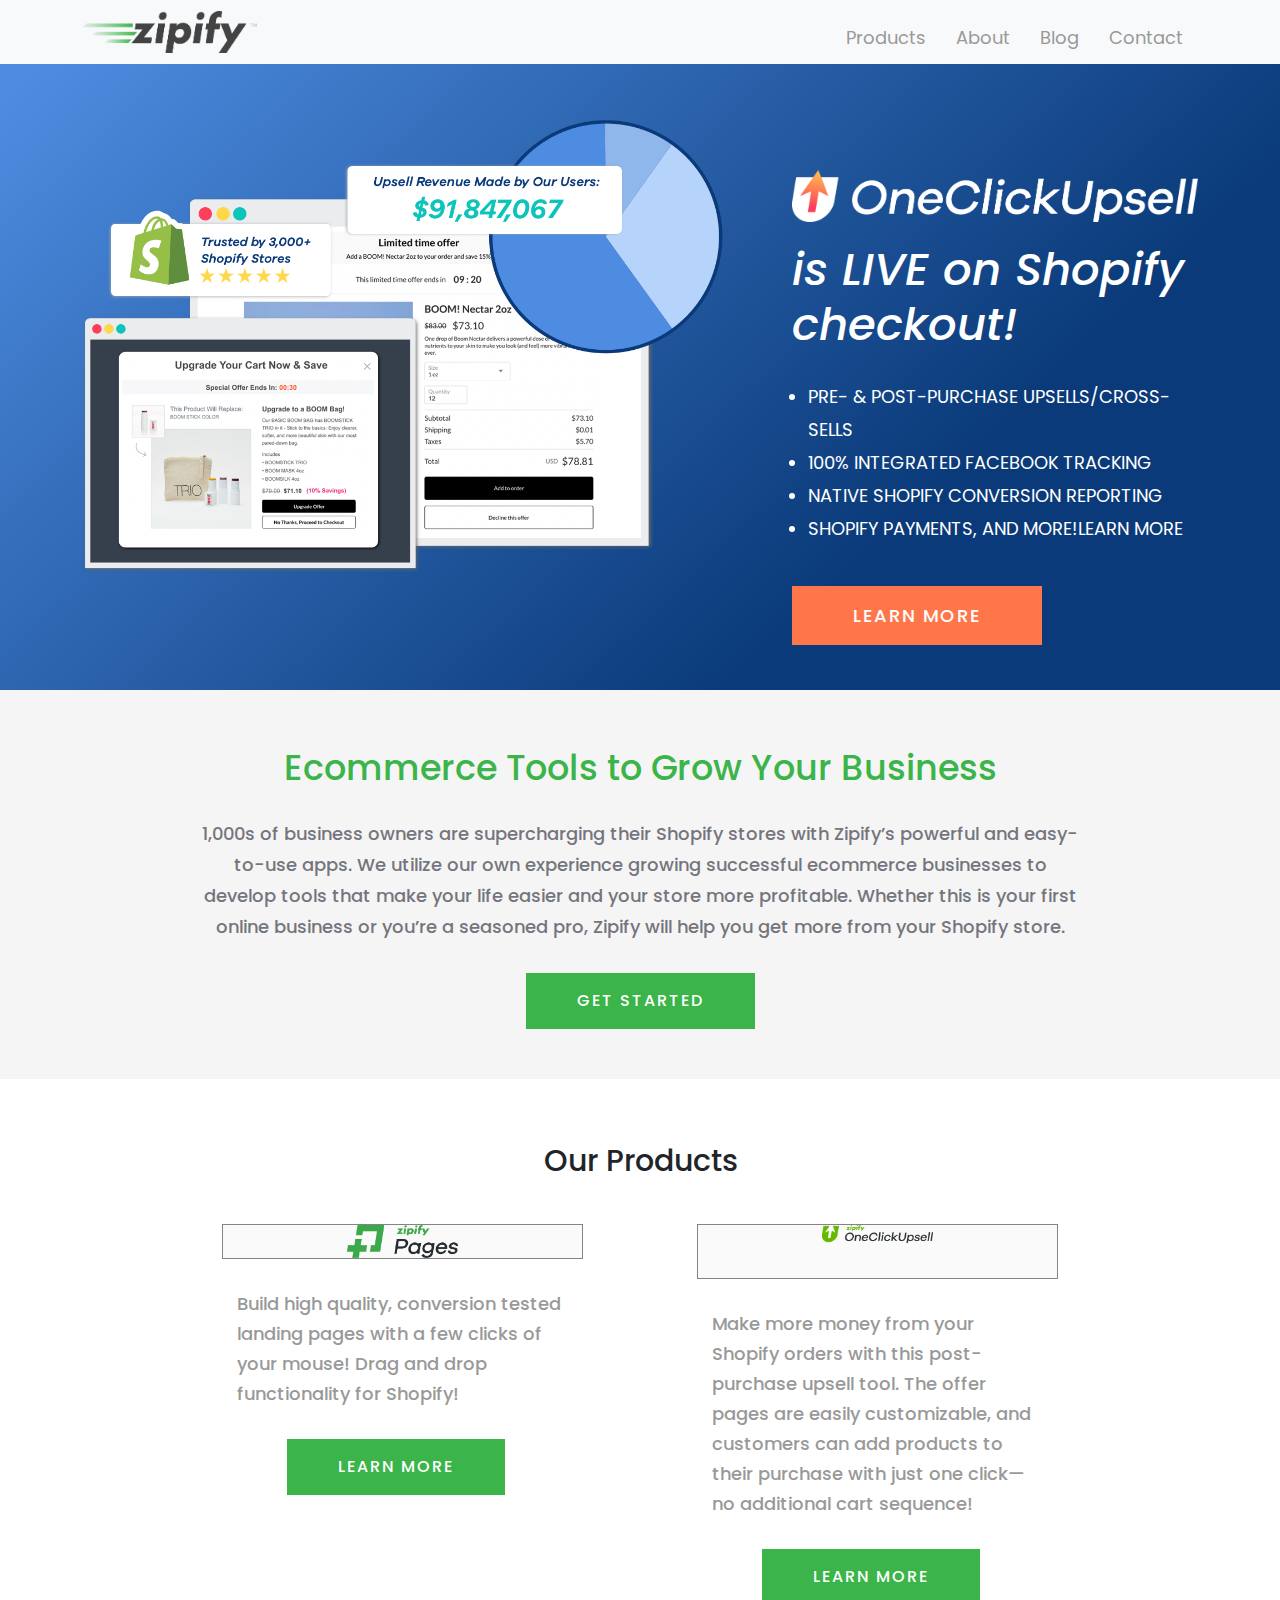
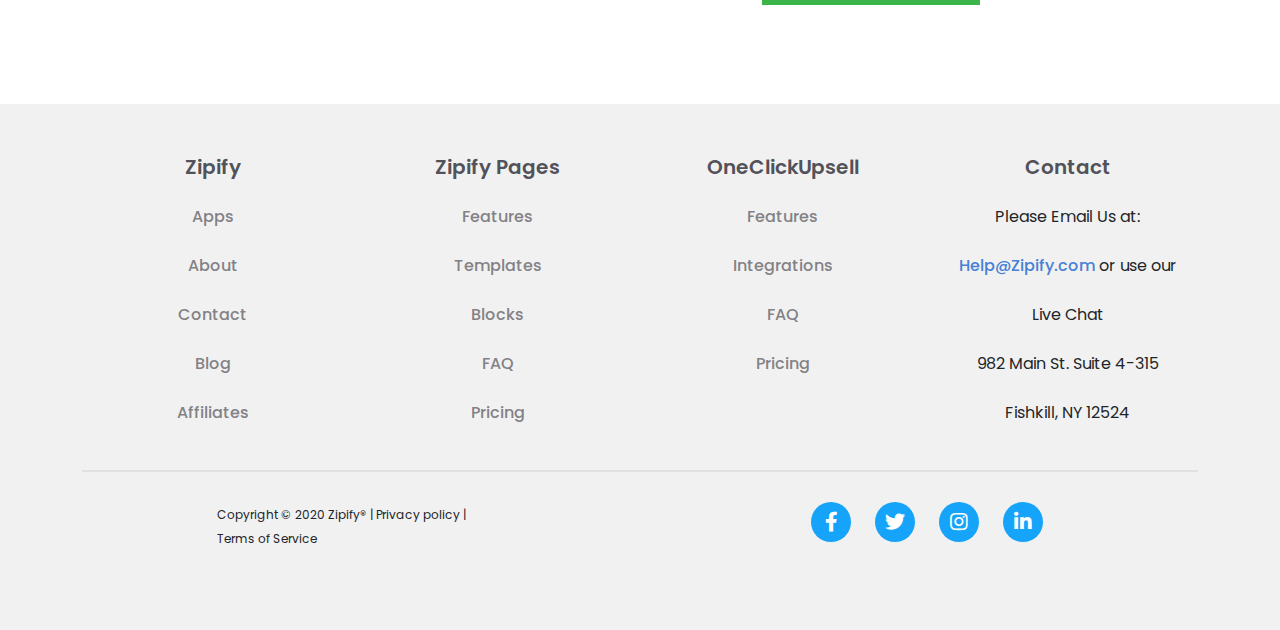
<file: index.html>
<!DOCTYPE html>
<html lang="en">
  <head>
    <!-- Required meta tags -->
    <meta charset="utf-8">
    <meta name="viewport" content="width=device-width, initial-scale=1">
    <link rel="icon" href="images/fav.png">
    <!-- Bootstrap CSS -->
    <link rel="stylesheet" href="css/all.min.css">
    <link rel="stylesheet" href="css/bootstrap.css">
    <link rel="stylesheet" href="css/style.css">
    <link rel="stylesheet" href="css/responsive.css">

    <title>ZIPIFY</title>
  </head>
  <body>
    <!-- navbar -->
     <nav class="navbar navbar-expand-lg navbar-light bg-light fixed-top">
           <div class="container">
              <a class="navbar-brand" href="index.html">
                <img src="images/Zipify.png" alt="alternative" class="img-fluid">
              </a>
                <button class="navbar-toggler" type="button" data-toggle="collapse" data-target="#menu" aria-controls="menu" aria-expanded="false" aria-label="Toggle navigation">
                  <div id="menu_button">
                  <input type="checkbox" id="menu_checkbox">
                  <label for="menu_checkbox" id="menu_label">
                    <div id="menu_text_bar"></div>
                  </label>
                </div>
                </button>
                <div class="collapse navbar-collapse" id="menu">
                 <ul class="navbar-nav ml-auto mb-2 mb-lg-0">
                    <li class="nav-item dropdown">
                      <a class="nav-link " href="product.html" id="navbarDropdown" role="button" data-toggle="dropdown" aria-expanded="false">
                       Products
                      </a>
                      <ul class="dropdown-menu" aria-labelledby="navbarDropdown">
                        <li><a class="dropdown-item" href="product.html"><span><img src="images/2.png" alt="jj" class="img-fluid"></span>Pages</a></li>
                        <li><a class="dropdown-item" href="product.html"><span><img src="images/1.png" alt="jj" class="img-fluid"></span>OneClickUpsell</a></li>
                      </ul>
                    </li>
                  <li class="nav-item">
                    <a class="nav-link" href="about.html">About</a>
                  </li>
                  <li class="nav-item">
                    <a class="nav-link" href="blog.html">Blog</a>
                  </li>
                  <li class="nav-item">
                    <a class="nav-link" href="contact.html">Contact</a>
                  </li>
                </ul>
              </div>
          </div>
      </nav>
      <!-- navbar -->
      <!-- header -->
      <header>
        <div class="container">
          <div class="row">
            <div class="col-xl-7 col-lg-7">
              <img src="images/banner.png" alt="banner" class="img-fluid">
            </div>
            <div class="col-xl-5 col-lg-5">
              <div class="header-title">
                <img src="images/ocu-header-logo.png" alt="ocu" class="img-fluid">
                <em><h1>is <span>LIVE</span> on <span>Shopify</span> checkout!</h1></em>
                <ul>
                  <li>PRE- & POST-PURCHASE UPSELLS/CROSS-SELLS</li>
                  <li>100% INTEGRATED FACEBOOK TRACKING</li>
                  <li>NATIVE SHOPIFY CONVERSION REPORTING</li>
                  <li>SHOPIFY PAYMENTS, AND MORE!LEARN MORE</li>
                </ul>
                <a href="#" class="btn btn-info btn-lg">LEARN MORE</a>
              </div>
            </div>
          </div>
        </div>
      </header>
      <!-- header -->
      <!-- feature -->
      <section class="feature-section text-center">
         <div class="container">
           <div class="row">
             <div class="col-xl-12 col-sm-12">
               <div class="inner-feature">
                <h1>Ecommerce Tools to Grow Your Business</h1>
                <p>1,000s of business owners are supercharging their Shopify stores with Zipify’s powerful and easy-to-use apps. We utilize our own experience growing successful ecommerce businesses to develop tools that make your life easier and your store more profitable. Whether this is your first online business or you’re a seasoned pro, Zipify will help you get more from your Shopify store.</p>
                <a href="#" class="btn btn-info" data-toggle="modal" data-target="#exampleModal">Get Started</a>
               </div>
             </div>
           </div>
         </div>
       </section>
      <!-- feature -->
      <!-- modal and login box -->
      <div class="modal fade" id="exampleModal" tabindex="-1" aria-labelledby="exampleModalLabel" aria-hidden="true">
        <div class="modal-dialog  modal-dialog-centered">
          <div class="container ">
            <div class="row ">
              <div class="col mx-auto p-0">
                  <div class="card modal-content">
                    <button type="button" class="btn-close" data-dismiss="modal" aria-label="Close"></button>
                      <div class="login-box">
                          <div class="login-snip"> <input id="tab-1" type="radio" name="tab" class="sign-in" checked><label for="tab-1" class="taba">Login</label> <input id="tab-2" type="radio" name="tab" class="sign-up"><label for="tab-2" class="taba">Sign Up</label>
                         
                              <div class="login-space">
                                  <div class="login">
                                      <div class="group"> <label for="user" class="label">Username</label> <input id="user" type="text" class="input" placeholder="Enter your username"> </div>
                                      <div class="group"> <label for="pass" class="label">Password</label> <input id="pass" type="password" class="input" data-type="password" placeholder="Enter your password"> </div>
                                      <div class="group"> <input id="check" type="checkbox" class="check" checked> <label for="check"><span class="icon"></span> Keep me Signed in</label> </div>
                                      <div class="group"> <input type="submit" class="button" value="Sign In"> </div>
                                      <div class="hr"></div>
                                      <div class="foot"> <a href="#">Forgot Password?</a> </div>
                                  </div>
                                  <div class="sign-up-form">
                                      <div class="group"> <label for="user" class="label">Username</label> <input id="user" type="text" class="input" placeholder="Create your Username"> </div>
                                      <div class="group"> <label for="pass" class="label">Password</label> <input id="pass" type="password" class="input" data-type="password" placeholder="Create your password"> </div>
                                      <div class="group"> <label for="pass" class="label">Repeat Password</label> <input id="pass" type="password" class="input" data-type="password" placeholder="Repeat your password"> </div>
                                      <div class="group"> <label for="pass" class="label">Email Address</label> <input id="pass" type="text" class="input" placeholder="Enter your email address"> </div>
                                      <div class="group"> <input type="submit" class="button" value="Sign Up"> </div>
                                      <div class="hr"></div>
                                      <div class="foot"> <label for="tab-1">Already Member?</label> </div>
                                  </div>
                              </div>
                          </div>
                      </div>
                  </div>
              </div>
          </div>
          </div>
        </div>
      </div>
 <!-- modal and login box -->
    
      <!-- product -->
      <section class="product-section">
        <h2 class="text-center">Our Products</h2>
        <div class="container">
          <div class="row justify-content-center gy-5">
            <div class=" col-xl-5">
              <div class="box">
                <div class="head">
                  <a href="#"> <img src="images/zipify_pages_logo_sm@3x.png" alt="" class="img-fluid"></a>
                </div>
                <div class="title">
                  <p>Build high quality, conversion tested landing pages with a few clicks of your mouse! Drag and drop functionality for Shopify!</p>
                  <a href="#" class="btn btn-info btn-lg">LEARN MORE</a>
                </div>
              </div>
              </div>
            
            <div class="col-xl-5">
              <div class="box">
                <div class="head">
                  <a href="#" class="marr"><img src="images/zipify_ocu_logo_sm@3x.png" alt="" class="img-fluid"></a>
                </div>
                <div class="title">
                  <p>Make more money from your Shopify orders with this post-purchase upsell tool. The offer pages are easily customizable, and customers can add products to their purchase with just one click—no additional cart sequence!</p>
                  <a href="#" class="btn btn-info btn-lg">LEARN MORE</a>
                </div>
              </div>
            </div>
            </div>
          </div>
        </div>
      </section>
      <!-- product -->

       <!-- footer -->

       <footer >
         <div class="container">
           <div class="row text-center">
             <div class="col-xl-3 col-sm-3">  
                <h3>Zipify</h3>
               <ul>
                 <li><a href="#">Apps</a></li>
                 <li><a href="#">About</a></li>
                 <li><a href="#">Contact</a></li>
                 <li><a href="#">Blog</a></li>
                <li><a href="#">Affiliates</a></li>
               </ul>

             </div>
             <div class="col-xl-3 col-sm-3">
               <h3>Zipify Pages</h3>
               <ul>
                 <li><a href="#">Features</a></li>
                 <li><a href="#">Templates</a></li>
                 <li><a href="#">Blocks</a></li>
                 <li><a href="#">FAQ</a></li>
                <li><a href="#">Pricing</a></li>
               </ul>
             </div>
             <div class="col-xl-3 col-sm-3">
               <h3>OneClickUpsell</h3>
               <ul>
                 <li><a href="#">Features</a></li>
                 <li><a href="#">Integrations</a></li>
                 <li><a href="#">FAQ</a></li>
                <li><a href="#">Pricing</a></li>
               </ul>
             </div>
             <div class="col-xl-3 col-sm-3">
               <h3>Contact</h3>
               <ul>
                 <li>Please Email Us at:</li>
                 <li><a href="#"><span>Help@Zipify.com</span></a> or use our</li>
                 <li>Live Chat</li>
                 <li>982 Main St. Suite 4-315</li>
                <li>Fishkill, NY 12524</li>
               </ul>
             </div>
           </div>
           <div class="row justify-content-center">
             <div class="col-md-12">
               <div class="divi"></div>
             </div>
           </div>
           <div class="row">
          
             <div class="col-md-6 col-sm-12">
             <div class="inner-footer">
               <span>Copyright © 2020 Zipify® | Privacy policy | Terms of Service</span>
             </div>
           </div>
           <div class="col-md-6 col-sm-12">
             <div class="inner-footer">
               <ul class="social-icon">
                 <li class="scl"><a href="#"><i class="fab fa-facebook-f"></i></a></li>
                 <li class="scl"><a href="#"><i class="fab fa-twitter"></i></a></li>
                 <li class="scl"><a href="#"><i class="fab fa-instagram"></i></a></li>
                 <li class="scl"><a href="#"><i class="fab fa-linkedin-in"></i></a></li>
               </ul>
             </div>
           </div>
      
         </div>
         </div>
       </footer>
    
       <!-- footer -->

    <!-- Option 1: Bootstrap Bundle with Popper.js -->
    <script src="https://code.jquery.com/jquery-3.5.1.js"></script>
      <script src="js/bootstrap.min.js"></script> 
     <!-- <script src="https://cdn.jsdelivr.net/npm/bootstrap@5.0.0-alpha3/dist/js/bootstrap.bundle.min.js" integrity="sha384-popRpmFF9JQgExhfw5tZT4I9/CI5e2QcuUZPOVXb1m7qUmeR2b50u+YFEYe1wgzy" crossorigin="anonymous"></script> -->

    <script>
      $(document).ready(function() {
          $('#navbarDropdown').mouseenter(function() {
            $('.dropdown-menu').slideToggle(200, "linear");
          });
          
          $('.dropdown-menu').mouseleave(function() {
            $(this).slideToggle(200, "linear");
          });
        });
    </script>
  </body>
</html>
</file>
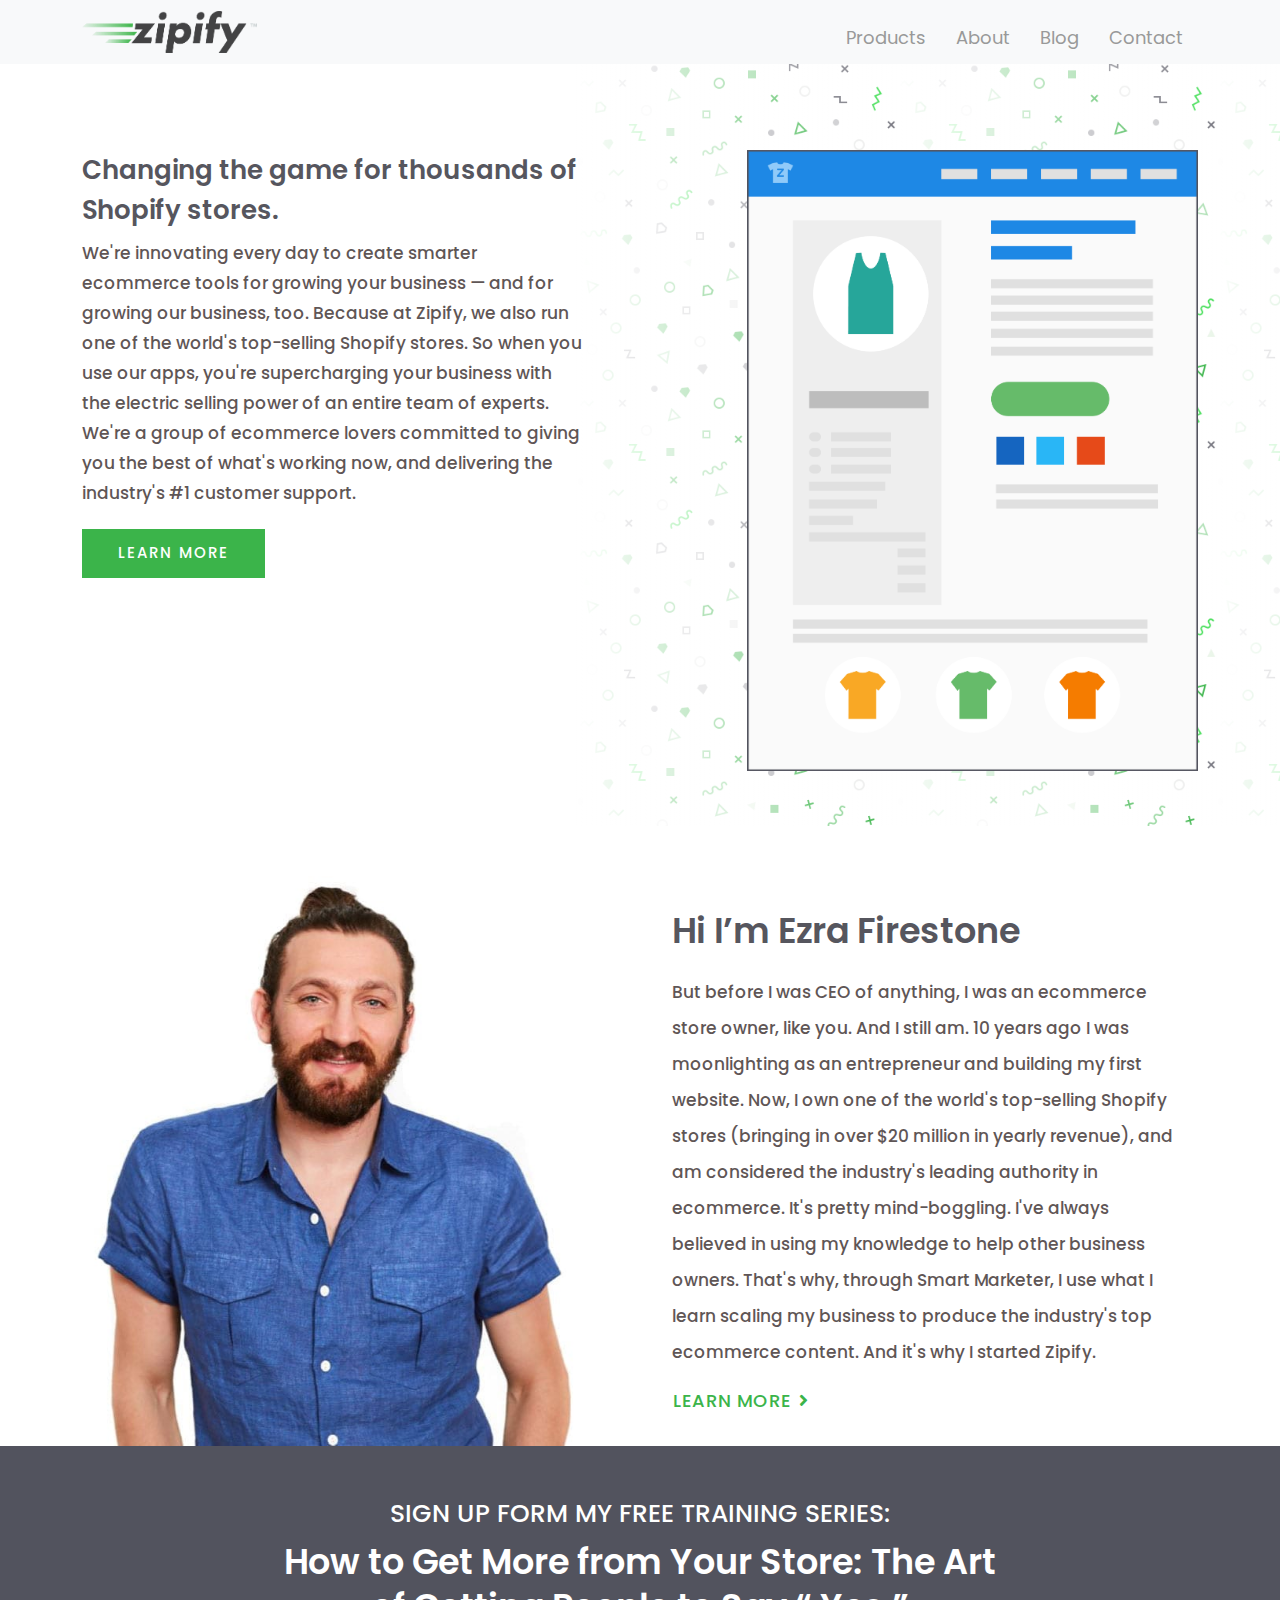
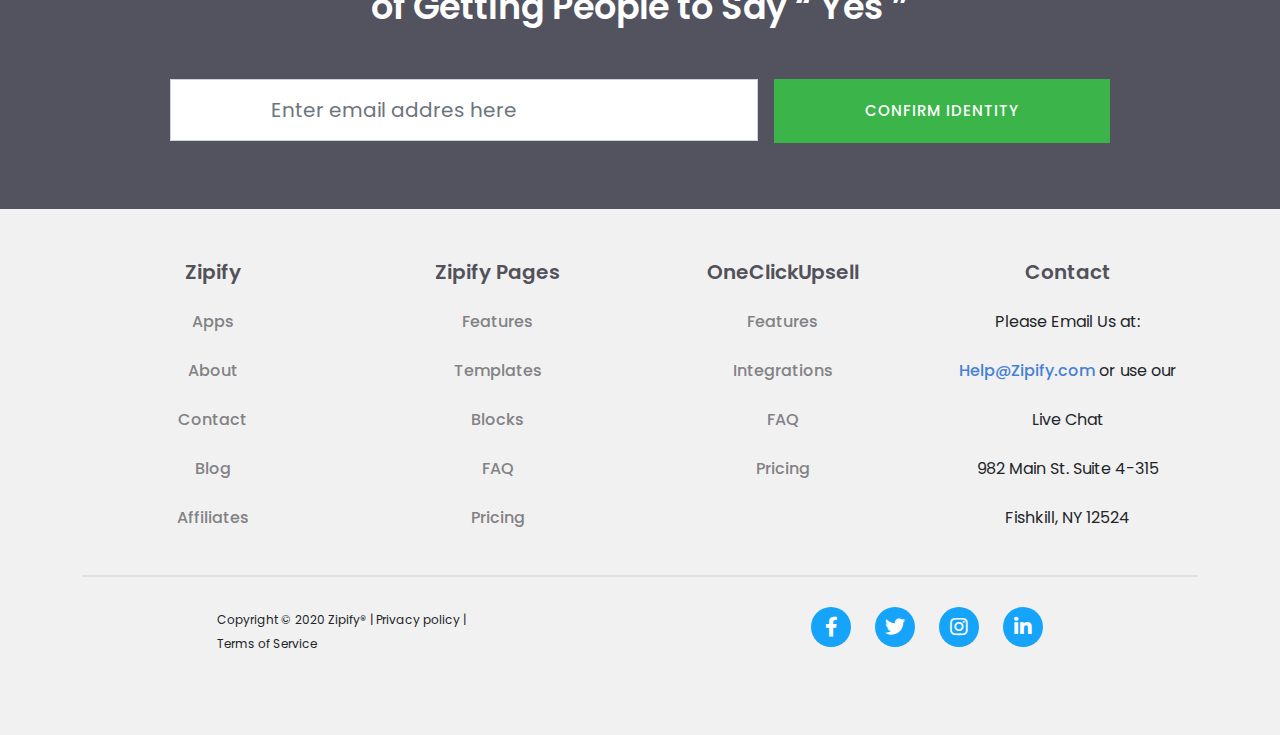
<file: about.html>
<!DOCTYPE html>
<html lang="en">
  <head>
    <!-- Required meta tags -->
    <meta charset="utf-8">
    <meta name="viewport" content="width=device-width, initial-scale=1">
     <link rel="icon" href="images/fav.png">
    <!-- Bootstrap CSS -->
    <link rel="stylesheet" href="css/all.min.css">
    <link rel="stylesheet" href="css/bootstrap.css">
    <link rel="stylesheet" href="css/style.css">
    <link rel="stylesheet" href="css/responsive.css">

    <title>ZIPIFY</title>
  </head>
  <body>
    <nav class="navbar navbar-expand-lg navbar-light bg-light fixed-top">
           <div class="container">
              <a class="navbar-brand" href="index.html">
                <img src="images/Zipify.png" alt="alternative" class="img-fluid">
              </a>
                <button class="navbar-toggler" type="button" data-toggle="collapse" data-target="#menu" aria-controls="menu" aria-expanded="false" aria-label="Toggle navigation">
                  <div id="menu_button">
                  <input type="checkbox" id="menu_checkbox">
                  <label for="menu_checkbox" id="menu_label">
                    <div id="menu_text_bar"></div>
                  </label>
                </div>
                </button>
                <div class="collapse navbar-collapse" id="menu">
                 <ul class="navbar-nav ml-auto mb-2 mb-lg-0">
                    <li class="nav-item dropdown">
                      <a class="nav-link " href="product.html" id="navbarDropdown" role="button" data-toggle="dropdown" aria-expanded="false">
                       Products
                      </a>
                      <ul class="dropdown-menu" aria-labelledby="navbarDropdown">
                        <li><a class="dropdown-item" href="product.html"><span><img src="images/2.png" alt="jj" class="img-fluid"></span>Pages</a></li>
                        <li><a class="dropdown-item" href="product.html"><span><img src="images/1.png" alt="jj" class="img-fluid"></span>OneClickUpsell</a></li>
                      </ul>
                    </li>
                  <li class="nav-item">
                    <a class="nav-link" href="about.html">About</a>
                  </li>
                  <li class="nav-item">
                    <a class="nav-link" href="blog.html">Blog</a>
                  </li>
                  <li class="nav-item">
                    <a class="nav-link" href="contact.html">Contact</a>
                  </li>
                </ul>
              </div>
          </div>
      </nav>
      <!-- navbar -->
      <!-- header -->
      <section class="about-header">
        <div class="container">
          <div class="row">
            <div class="col-md-7">
              <div class="about-header-title">
                <h1>Changing the game for thousands of Shopify stores.</h1>
                <p>We're innovating every day to create smarter ecommerce tools for growing your business — and for growing our business, too. Because at Zipify, we also run one of the world's top-selling Shopify stores. So when you use our apps, you're supercharging your business with the electric selling power of an entire team of experts. We're a group of ecommerce lovers committed to giving you the best of what's working now, and delivering the industry's #1 customer support.</p>
              <a href="#" class="btn btn-info btn-lg">LEARN MORE</a>
              </div>
            </div>
            <div class="col-md-5">
              <img src="images/zipify_about_hero_v2.png" alt="hero" class="img-fluid">
            </div>
          </div>
        </div>
      </section>
      <!-- header -->
      <!-- product -->
      <section class="ceo-section">
        <div class="container">
          <div class="row">
            <div class="col-xl-6 col-md-7">
              <img src="images/man.jpg" alt="hero" class="img-fluid">
            </div>
            <div class="col-xl-6 col-md-5">
              <div class="ceo-title">
                <h1>Hi I’m Ezra Firestone</h1>
                <p>But before I was CEO of anything, I was an ecommerce store owner, like you. And I still am. 10 years ago I was moonlighting as an entrepreneur and building my first website. Now, I own one of the world's top-selling Shopify stores (bringing in over $20 million in yearly revenue), and am considered the industry's leading authority in ecommerce. It's pretty mind-boggling. I've always believed in using my knowledge to help other business owners. That's why, through Smart Marketer, I use what I learn scaling my business to produce the industry's top ecommerce content. And it's why I started Zipify.</p>
                <a href="#" class="btn btn-link">LEARN MORE<i class="fas fa-angle-right ml-2"></i></a>
              </div>
            </div>
          </div>
        </div>
      </section>
      <!-- product -->
      <!-- form-section -->
      <section class="form-section text-center">
        <div class="container">
          <div class="row">
            <div class="col-md-12">
              <div class="inner-form text-white">
                <h2>SIGN UP FORM MY FREE TRAINING SERIES:</h2>
                <h1>How to Get More from Your Store: The Art of Getting People to Say “ Yes ”</h1>
              </div>
              <form class="row g-3 justify-content-center">
                    <div class="col-auto">
                      <input type="text" class="form-control"  placeholder="Enter email addres here">
                    </div>
                  <div class="col-auto">
                    <button type="submit" class="btn btn-primary btn-lg mb-3">Confirm identity</button>
                  </div>
                </form>
            </div>
          </div>
        </div>
      </section>
      <!-- form-section -->
       <!-- footer -->

       <footer >
         <div class="container">
           <div class="row text-center">
             <div class="col-xl-3 col-sm-3">  
                <h3>Zipify</h3>
               <ul>
                 <li><a href="#">Apps</a></li>
                 <li><a href="#">About</a></li>
                 <li><a href="#">Contact</a></li>
                 <li><a href="#">Blog</a></li>
                <li><a href="#">Affiliates</a></li>
               </ul>

             </div>
             <div class="col-xl-3 col-sm-3">
               <h3>Zipify Pages</h3>
               <ul>
                 <li><a href="#">Features</a></li>
                 <li><a href="#">Templates</a></li>
                 <li><a href="#">Blocks</a></li>
                 <li><a href="#">FAQ</a></li>
                <li><a href="#">Pricing</a></li>
               </ul>
             </div>
             <div class="col-xl-3 col-sm-3">
               <h3>OneClickUpsell</h3>
               <ul>
                 <li><a href="#">Features</a></li>
                 <li><a href="#">Integrations</a></li>
                 <li><a href="#">FAQ</a></li>
                <li><a href="#">Pricing</a></li>
               </ul>
             </div>
             <div class="col-xl-3 col-sm-3">
               <h3>Contact</h3>
               <ul>
                 <li>Please Email Us at:</li>
                 <li><a href="#"><span>Help@Zipify.com</span></a> or use our</li>
                 <li>Live Chat</li>
                 <li>982 Main St. Suite 4-315</li>
                <li>Fishkill, NY 12524</li>
               </ul>
             </div>
           </div>
           <div class="row justify-content-center">
             <div class="col-md-12">
               <div class="divi"></div>
             </div>
           </div>
           <div class="row">
          
             <div class="col-md-6">
             <div class="inner-footer">
               <span>Copyright © 2020 Zipify® | Privacy policy | Terms of Service</span>
             </div>
           </div>
           <div class="col-md-6">
             <div class="inner-footer">
               <ul class="social-icon">
                 <li class="scl"><a href="#"><i class="fab fa-facebook-f"></i></a></li>
                 <li class="scl"><a href="#"><i class="fab fa-twitter"></i></a></li>
                 <li class="scl"><a href="#"><i class="fab fa-instagram"></i></a></li>
                 <li class="scl"><a href="#"><i class="fab fa-linkedin-in"></i></a></li>
               </ul>
             </div>
           </div>
      
         </div>
         </div>
         
         

       </footer>
    
       <!-- footer -->

    <!-- Option 1: Bootstrap Bundle with Popper.js -->
    <script src="js/bootstrap.min.js"></script>
    <script src="https://code.jquery.com/jquery-3.5.1.js"></script>

    <script type="text/javascript">
      $(document).ready(function() {
          $('#navbarDropdown').mouseenter(function() {
            $('.dropdown-menu').slideToggle(200, "linear");
          });
          
          $('.dropdown-menu').mouseleave(function() {
            $(this).slideToggle(200, "linear");
          });
        });
    </script>
  </body>
</html>
</file>
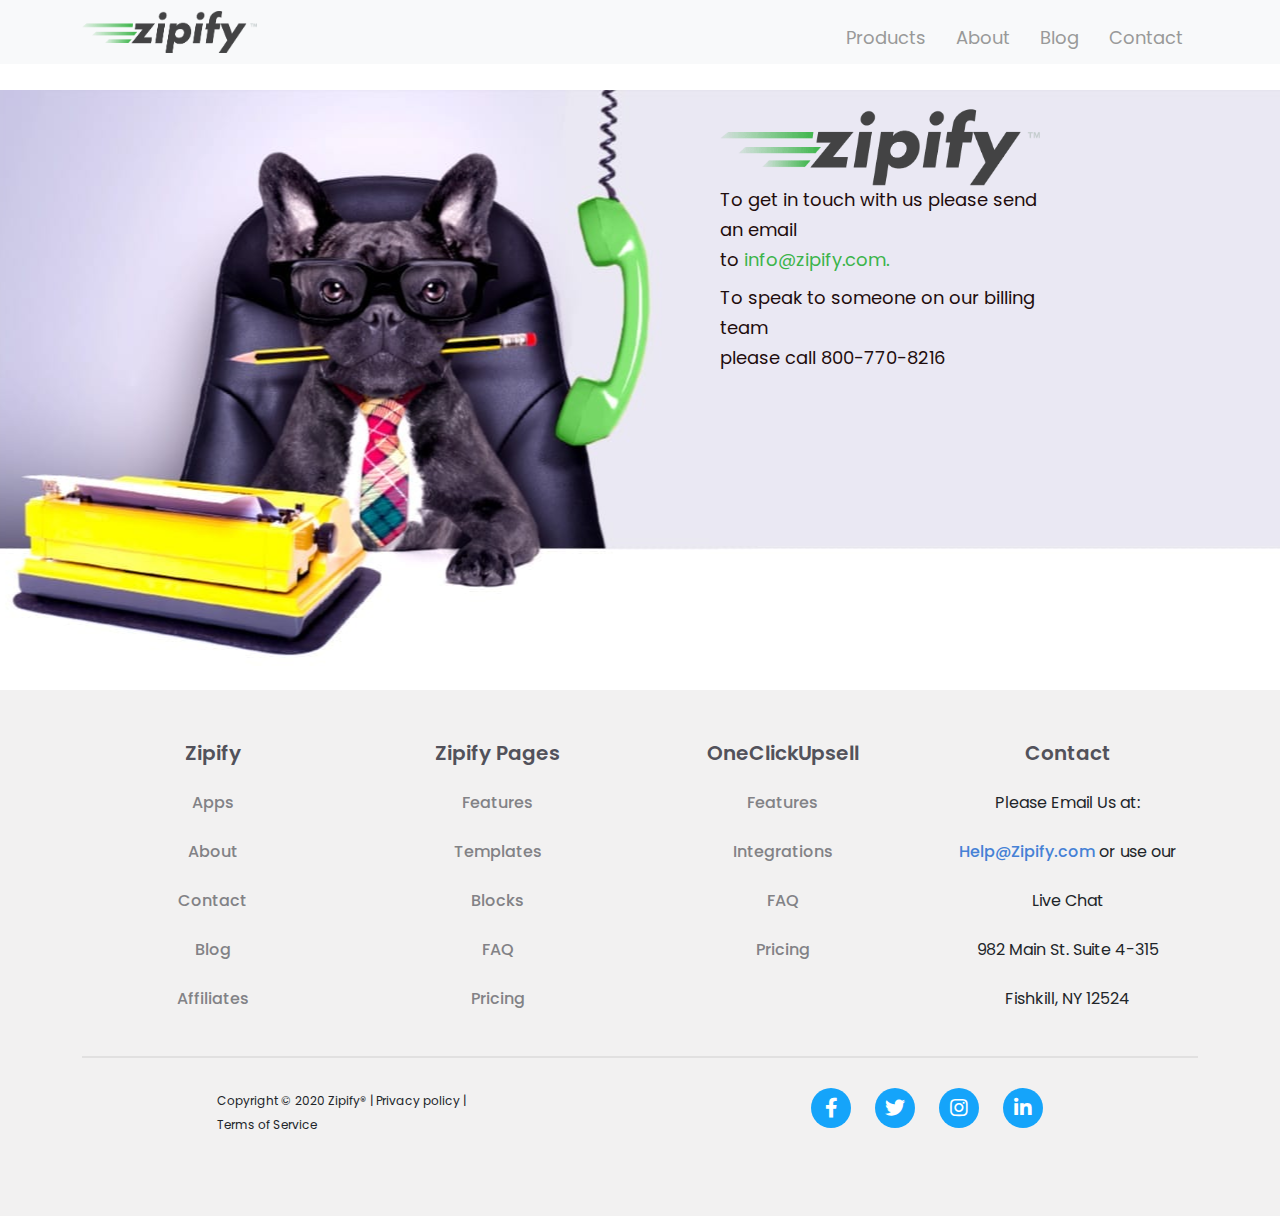
<file: contact.html>
<!DOCTYPE html>
<html lang="en">
  <head>
    <!-- Required meta tags -->
    <meta charset="utf-8">
    <meta name="viewport" content="width=device-width, initial-scale=1">
     <link rel="icon" href="images/fav.png">
    <!-- Bootstrap CSS -->
    <link rel="stylesheet" href="css/all.min.css">
    <link rel="stylesheet" href="css/bootstrap.css">
    <link rel="stylesheet" href="css/style.css">
    <link rel="stylesheet" href="css/responsive.css">

    <title>ZIPIFY</title>
  </head>
  <body>
    <nav class="navbar navbar-expand-lg navbar-light bg-light fixed-top">
           <div class="container">
              <a class="navbar-brand" href="index.html">
                <img src="images/Zipify.png" alt="alternative" class="img-fluid">
              </a>
                <button class="navbar-toggler" type="button" data-toggle="collapse" data-target="#menu" aria-controls="menu" aria-expanded="false" aria-label="Toggle navigation">
                  <div id="menu_button">
                  <input type="checkbox" id="menu_checkbox">
                  <label for="menu_checkbox" id="menu_label">
                    <div id="menu_text_bar"></div>
                  </label>
                </div>
                </button>
                <div class="collapse navbar-collapse" id="menu">
                 <ul class="navbar-nav ml-auto mb-2 mb-lg-0">
                    <li class="nav-item dropdown">
                      <a class="nav-link " href="product.html" id="navbarDropdown" role="button" data-toggle="dropdown" aria-expanded="false">
                       Products
                      </a>
                      <ul class="dropdown-menu" aria-labelledby="navbarDropdown">
                        <li><a class="dropdown-item" href="product.html"><span><img src="images/2.png" alt="jj" class="img-fluid"></span>Pages</a></li>
                        <li><a class="dropdown-item" href="product.html"><span><img src="images/1.png" alt="jj" class="img-fluid"></span>OneClickUpsell</a></li>
                      </ul>
                    </li>
                  <li class="nav-item">
                    <a class="nav-link" href="about.html">About</a>
                  </li>
                  <li class="nav-item">
                    <a class="nav-link" href="blog.html">Blog</a>
                  </li>
                  <li class="nav-item">
                    <a class="nav-link" href="contact.html">Contact</a>
                  </li>
                </ul>
              </div>
          </div>
      </nav>
      <!-- navbar -->
      <!-- header -->
      <section class="contact-header">
        <div class="container">
            <div class="row">
              <div class="col-md">
                 <div class="inner-contact">
                  <img src="images/Zipify.png" alt="logo" class="w-100">
                  <h5> To get in touch with us please send an email <br> to <a href="#">info@zipify.com.</a></h5>
                  <p> To speak to someone on our billing team <br>please call 800-770-8216</p>
                </div>
              </div>
            </div>
        </div>
      </section>
      <!-- header -->
    
       <!-- footer -->

       <footer >
         <div class="container">
           <div class="row text-center">
             <div class="col-xl-3 col-sm-3">  
                <h3>Zipify</h3>
               <ul>
                 <li><a href="#">Apps</a></li>
                 <li><a href="#">About</a></li>
                 <li><a href="#">Contact</a></li>
                 <li><a href="#">Blog</a></li>
                <li><a href="#">Affiliates</a></li>
               </ul>

             </div>
             <div class="col-xl-3 col-sm-3">
               <h3>Zipify Pages</h3>
               <ul>
                 <li><a href="#">Features</a></li>
                 <li><a href="#">Templates</a></li>
                 <li><a href="#">Blocks</a></li>
                 <li><a href="#">FAQ</a></li>
                <li><a href="#">Pricing</a></li>
               </ul>
             </div>
             <div class="col-xl-3 col-sm-3">
               <h3>OneClickUpsell</h3>
               <ul>
                 <li><a href="#">Features</a></li>
                 <li><a href="#">Integrations</a></li>
                 <li><a href="#">FAQ</a></li>
                <li><a href="#">Pricing</a></li>
               </ul>
             </div>
             <div class="col-xl-3 col-sm-3">
               <h3>Contact</h3>
               <ul>
                 <li>Please Email Us at:</li>
                 <li><a href="#"><span>Help@Zipify.com</span></a> or use our</li>
                 <li>Live Chat</li>
                 <li>982 Main St. Suite 4-315</li>
                <li>Fishkill, NY 12524</li>
               </ul>
             </div>
           </div>
           <div class="row justify-content-center">
             <div class="col-md-12">
               <div class="divi"></div>
             </div>
           </div>
           <div class="row">
          
             <div class="col-md-6">
             <div class="inner-footer">
               <span>Copyright © 2020 Zipify® | Privacy policy | Terms of Service</span>
             </div>
           </div>
           <div class="col-md-6">
             <div class="inner-footer">
               <ul class="social-icon">
                 <li class="scl"><a href="#"><i class="fab fa-facebook-f"></i></a></li>
                 <li class="scl"><a href="#"><i class="fab fa-twitter"></i></a></li>
                 <li class="scl"><a href="#"><i class="fab fa-instagram"></i></a></li>
                 <li class="scl"><a href="#"><i class="fab fa-linkedin-in"></i></a></li>
               </ul>
             </div>
           </div>
      
         </div>
         </div>
         
         

       </footer>
    
       <!-- footer -->

    <!-- Option 1: Bootstrap Bundle with Popper.js -->
    <script src="js/bootstrap.min.js"></script>
    <script src="https://code.jquery.com/jquery-3.5.1.js"></script>

    <script type="text/javascript">
      $(document).ready(function() {
          $('#navbarDropdown').mouseenter(function() {
            $('.dropdown-menu').slideToggle(200, "linear");
          });
          
          $('.dropdown-menu').mouseleave(function() {
            $(this).slideToggle(200, "linear");
          });
        });
    </script>
  </body>
</html>
</file>
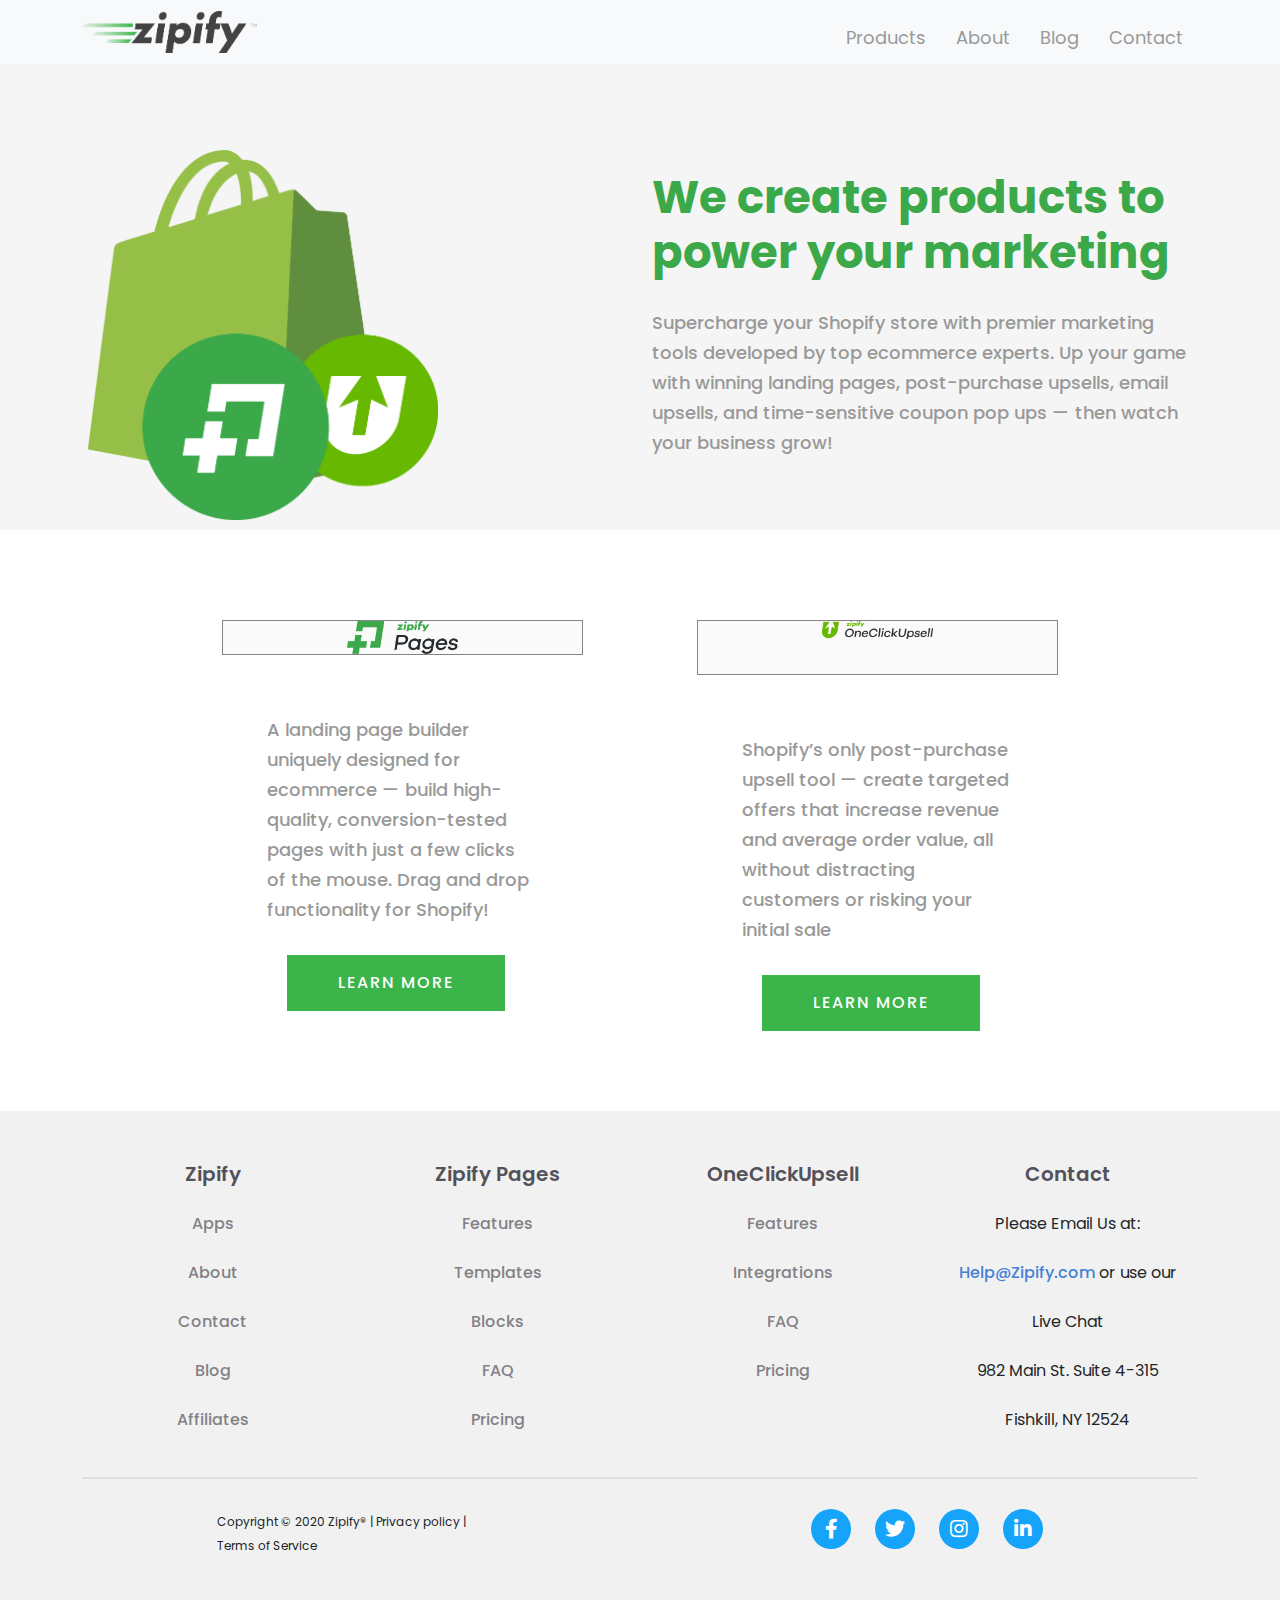
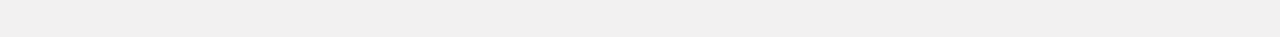
<file: product.html>
<!DOCTYPE html>
<html lang="en">
  <head>
    <!-- Required meta tags -->
    <meta charset="utf-8">
    <meta name="viewport" content="width=device-width, initial-scale=1">
     <link rel="icon" href="images/fav.png">
    <!-- Bootstrap CSS -->
    <link rel="stylesheet" href="css/all.min.css">
    <link rel="stylesheet" href="css/bootstrap.css">
    <link rel="stylesheet" href="css/style.css">
    <link rel="stylesheet" href="css/responsive.css">

    <title>ZIPIFY</title>
  </head>
  <body>
     <!-- navbar -->
     <nav class="navbar navbar-expand-lg navbar-light bg-light fixed-top">
           <div class="container">
              <a class="navbar-brand" href="index.html">
                <img src="images/Zipify.png" alt="alternative" class="img-fluid">
              </a>
                <button class="navbar-toggler" type="button" data-toggle="collapse" data-target="#menu" aria-controls="menu" aria-expanded="false" aria-label="Toggle navigation">
                  <div id="menu_button">
                  <input type="checkbox" id="menu_checkbox">
                  <label for="menu_checkbox" id="menu_label">
                    <div id="menu_text_bar"></div>
                  </label>
                </div>
                </button>
                <div class="collapse navbar-collapse" id="menu">
                 <ul class="navbar-nav ml-auto mb-2 mb-lg-0">
                    <li class="nav-item dropdown">
                      <a class="nav-link " href="product.html" id="navbarDropdown" role="button" data-toggle="dropdown" aria-expanded="false">
                       Products
                      </a>
                      <ul class="dropdown-menu" aria-labelledby="navbarDropdown">
                        <li><a class="dropdown-item" href="product.html"><span><img src="images/2.png" alt="jj" class="img-fluid"></span>Pages</a></li>
                        <li><a class="dropdown-item" href="product.html"><span><img src="images/1.png" alt="jj" class="img-fluid"></span>OneClickUpsell</a></li>
                      </ul>
                    </li>
                  <li class="nav-item">
                    <a class="nav-link" href="about.html">About</a>
                  </li>
                  <li class="nav-item">
                    <a class="nav-link" href="blog.html">Blog</a>
                  </li>
                  <li class="nav-item">
                    <a class="nav-link" href="contact.html">Contact</a>
                  </li>
                </ul>
              </div>
          </div>
      </nav>
      <!-- header -->
      <section class="product-main">
        <div class="container gy-5">
          <div class="row justify-content-center ">
            <div class="col-xl-4 col-md-6">
              <img src="images/zipify_products_hero@3x.png" alt="hero" class="img-fluid left">
            </div>
            <div class="col-xl-6 offset-xl-2 col-md-6">
              <div class="product-title">
                <h1>We create products to power your marketing</h1>
                <p>Supercharge your Shopify store with premier marketing tools developed by top ecommerce experts. Up your game with winning landing pages, post-purchase upsells, email upsells, and time-sensitive coupon pop ups — then watch your business grow!</p>
              </div>
            </div>
          </div>
        </div>
      </section>
      <!-- header -->
      <!-- product -->
      <section class="product-banner">
        <div class="container">
          <div class="row justify-content-center gy-5">
            <div class=" col-xl-5">
              <div class="box">
                <div class="head-ban">
                  <a href="#"> <img src="images/zipify_pages_logo_sm@3x.png" alt="" class="img-fluid"></a>
                </div>
                <div class="title-ban">
                  <p>A landing page builder uniquely designed for ecommerce — build high-quality, conversion-tested pages with just a few clicks of the mouse. Drag and drop functionality for Shopify!</p>
                  <a href="#" class="btn btn-info btn-lg">LEARN MORE</a>
                </div>
              </div>
              </div>
            
            <div class="col-xl-5">
              <div class="box">
                <div class="head-ban">
                  <a href="#" class="marr"><img src="images/zipify_ocu_logo_sm@3x.png" alt="" class="img-fluid"></a>
                </div>
                <div class="title-ban">
                  <p>Shopify’s only post-purchase upsell tool — create targeted offers that increase revenue and average order value, all without distracting customers or risking your initial sale</p>
                  <a href="#" class="btn btn-info btn-lg">LEARN MORE</a>
                </div>
              </div>
            </div>
            </div>
          </div>
      </section>
      <!-- product -->

       <!-- footer -->

       <footer >
         <div class="container">
           <div class="row text-center">
             <div class="col-xl-3 col-md-3">  
                <h3>Zipify</h3>
               <ul>
                 <li><a href="#">Apps</a></li>
                 <li><a href="#">About</a></li>
                 <li><a href="#">Contact</a></li>
                 <li><a href="#">Blog</a></li>
                <li><a href="#">Affiliates</a></li>
               </ul>

             </div>
             <div class="col-xl-3 col-md-3">
               <h3>Zipify Pages</h3>
               <ul>
                 <li><a href="#">Features</a></li>
                 <li><a href="#">Templates</a></li>
                 <li><a href="#">Blocks</a></li>
                 <li><a href="#">FAQ</a></li>
                <li><a href="#">Pricing</a></li>
               </ul>
             </div>
             <div class="col-xl-3 col-md-3">
               <h3>OneClickUpsell</h3>
               <ul>
                 <li><a href="#">Features</a></li>
                 <li><a href="#">Integrations</a></li>
                 <li><a href="#">FAQ</a></li>
                <li><a href="#">Pricing</a></li>
               </ul>
             </div>
             <div class="col-xl-3 col-md-3">
               <h3>Contact</h3>
               <ul>
                 <li>Please Email Us at:</li>
                 <li><a href="#"><span>Help@Zipify.com</span></a> or use our</li>
                 <li>Live Chat</li>
                 <li>982 Main St. Suite 4-315</li>
                <li>Fishkill, NY 12524</li>
               </ul>
             </div>
           </div>
           <div class="row justify-content-center">
             <div class="col-md-12">
               <div class="divi"></div>
             </div>
           </div>
           <div class="row">
          
             <div class="col-md-6 col-sm-12">
             <div class="inner-footer">
               <span>Copyright © 2020 Zipify® | Privacy policy | Terms of Service</span>
             </div>
           </div>
           <div class="col-md-6 col-sm-12">
             <div class="inner-footer">
               <ul class="social-icon">
                 <li class="scl"><a href="#"><i class="fab fa-facebook-f"></i></a></li>
                 <li class="scl"><a href="#"><i class="fab fa-twitter"></i></a></li>
                 <li class="scl"><a href="#"><i class="fab fa-instagram"></i></a></li>
                 <li class="scl"><a href="#"><i class="fab fa-linkedin-in"></i></a></li>
               </ul>
             </div>
           </div>
      
         </div>
         </div>
       </footer>
    
       <!-- footer -->
















    <!-- Option 1: Bootstrap Bundle with Popper.js -->
    <script src="js/bootstrap.min.js"></script>
    <script src="https://code.jquery.com/jquery-3.5.1.js"></script>

    <script type="text/javascript">
      $(document).ready(function() {
          $('#navbarDropdown').mouseenter(function() {
            $('.dropdown-menu').slideToggle(200, "linear");
          });
          
          $('.dropdown-menu').mouseleave(function() {
            $(this).slideToggle(200, "linear");
          });
        });
    </script>
  </body>
</html>
</file>
<file: css/style.css>
@import url('https://fonts.googleapis.com/css2?family=Poppins:wght@300;400;500;600;700;800&display=swap');

*{
  margin: 0;
  padding: 0;
  -webkit-tap-highlight-color: transparent;
  box-sizing: border-box;
 -webkit-box-sizing: border-box;
 -moz-box-sizing: border-box;
}
*:focus
{
    outline: none;
}

body{
  font-family: 'Poppins', sans-serif;
}
h1, h2, h3, h4, h5, h6{
  font-family: 'Poppins', sans-serif;
  font-size: 16px;
  line-height: 26px;
}

li{
  list-style: none;
}

a, a:hover{
  text-decoration: none;
}

/*menu bar*/
.navbar-toggler{
    border: 0;
    border-radius: 0;
    padding: 0;
}
.navbar-toggler:focus {
    
    box-shadow: none;
}
#menu_button
{
    width: 42px;
    overflow: hidden;
}

#menu_checkbox
{
    display: none;
}

#menu_label
{
    position: relative;
    display: block;
    height: 29px;
    cursor: pointer;
}

#menu_label:before, #menu_label:after, #menu_text_bar
{
    position: absolute;
    left: 0;
    width: 100%;
    height: 5px;
    background-color: rgb(67 67 68);
}

#menu_label:before, #menu_label:after
{
    content: '';
    transition: 0.4s cubic-bezier(0.68, -0.55, 0.27, 1.55) left;
}

#menu_label:before
{
    top: 0;
}

#menu_label:after
{
    top: 12px;
}

#menu_text_bar
{
    top: 24px;
}

#menu_text_bar:before
{
    content: 'MENU';
    position: absolute;
    top: 5px;
    right: 0;
    left: 0;
    color:rgb(67 67 68);
    font-size: 12px;
    font-weight: 700;
    text-align: center;
}

#menu_checkbox:checked + #menu_label:before
{
    left: -42px;
}

#menu_checkbox:checked + #menu_label:after
{
    left: 42px;
}

#menu_checkbox:checked + #menu_label #menu_text_bar:before
{
    animation: moveUpThenDown 0.8s ease 0.2s forwards, shakeWhileMovingUp 0.8s ease 0.2s forwards, shakeWhileMovingDown 0.2s ease 0.8s forwards;
}

@keyframes moveUpThenDown
{
    0%{ top:0; }
    50%{ top:-27px;}
    100%{ top:-14px; }
}

@keyframes shakeWhileMovingUp
{
    0%{ transform: rotateZ(0); }
    25%{ transform:rotateZ(-10deg); }
    50%{ transform:rotateZ(0deg); }
    75%{ transform:rotateZ(10deg); }
    100%{ transform:rotateZ(0); }
}

@keyframes shakeWhileMovingDown
{
    0%{ transform:rotateZ(0); }
    80%{ transform:rotateZ(3deg); }
    90%{ transform:rotateZ(-3deg); }
    100%{ transform:rotateZ(0); }
}
/*menu bar*/


/*header*/
.nav-item {
  position: relative;
}

.navbar-collapse ul li a.nav-link:before {
    position: absolute;
    bottom: -5px;
    left: 0;
    width: 96%;
    height: 3px;
    background: transparent;
    content: '';
    opacity: 0;
    -ms-transition: opacity 0.3s, -webkit-transform 0.3s;
    -webkit-transition: opacity 0.3s, -webkit-transform 0.3s;
    transition: opacity 0.3s, transform 0.3s;
    -ms-transform: translateY(10px);
    -webkit-transform: translateY(10px);
    transform: translateY(10px);
}

.navbar-collapse ul li:hover a.nav-link:before {
    opacity: 1;
    -ms-transform: translateY(0px);
    -webkit-transform: translateY(0px);
    transform: translateY(0px);
    bottom: 0px;
    background: #3BB44A;
}

.dropdown-item:hover, .dropdown-item:focus {
    color: #ffffff;
    text-decoration: none;
    background-color: #dd4343;
}

.dropdown-menu {
  border: 0px;
}
.dropdown-menu .dropdown-item span img{
    max-width: 25px;
    margin-right: 15px;
}
.dropdown-item {
    color: #999;
    background-color: transparent;
    font-size: 16px;
    margin: 10px 0;
}
.dropdown-item:hover, .dropdown-item:focus {
    color: #999;
    text-decoration: none;
    background-color: #abafb329;
}
.bg-dark {
    background-color: #FAFAFA!important;
    padding: 15px;
}

.navbar-brand {
    padding: 0;
    margin-right: 0;
  }
 .navbar-brand img{
    max-width: 35%;
 }

.navbar-light .navbar-nav .nav-link {
    color: #999!important;
    font-size: 18px;
    font-weight: 400;
    padding: 16px 0 5px;
    margin: 0 15px;
    position: relative;
}

.navbar-light .navbar-nav .nav-link:hover, .navbar-light .navbar-nav .nav-link:focus {
    color: #3BA949!important;
}

header{
   padding: 120px 0 45px;
    background: linear-gradient(136.73deg, #4D8CE0 5.52%, #0A3A79 72.57%);
}
.header-title{
    margin-top: 50px;
    padding-left: 45px;
}

.header-title h1{
    font-size: 45px;
    line-height: 55px;
    color: #fff;
    font-weight: 500;
    padding: 20px 0;
}
.header-title ul{
    padding-left: 1rem;
}
.header-title li{
    list-style: disc;
    color: #fff;
    font-size: 18px;
    line-height: 33px;
}
.header-title .btn {
    padding: 15px 60px;
    color: #fff;
    background: #FF764B;
    border-color: #FF764B;
    font-size: 18px;
    font-weight: 500;
    margin-top: 25px;
    border-radius: 0;
    letter-spacing: 2px;
    text-transform: uppercase;
    transition: all 0.2s linear !important;
}

.header-title .btn:hover{
    transform: translateY(-5px);
    
}


/*header*/

/*feature*/
.feature-section{
    padding: 50px 0;
    background: #f5f5f5;
}
.inner-feature{
    max-width: 100%;
}
.inner-feature h1{
    font-size: 35px;
    font-weight: 500;
    line-height: 45px;
    padding: 5px;
    color: #3BB44A;
}
.inner-feature .divider{
    width: 7%;
    height: 5px;
    background: #260cc5;
    margin: auto;
    border-radius: 10px;
}
.inner-feature p{
    font-size: 18px;
    line-height: 31px;
    font-weight: 500;
    padding: 15px 120px;
    color: #75757e;
}
.inner-feature .btn{
    padding: 15px 50px;
    color: #fff;
    background: #3BB44A;
    border-color: #3BB44A;
    font-size: 16px;
    font-weight: 500;
    border-radius: 0;
    letter-spacing: 2px;
    text-transform: uppercase;
    transition: all 0.2s linear !important;
}
.inner-feature .btn:hover{
 transform: translateY(-5px);
}
/*feature*/
/***********
modal and login box
**********/
.login-box {
    width: 100%;
    margin: auto;
    max-width: 525px;
    min-height: 650px;
    position: relative;
    background: url(https://images.unsplash.com/photo-1507208773393-40d9fc670acf?ixlib=rb-1.2.1&ixid=eyJhcHBfaWQiOjEyMDd9&auto=format&fit=crop&w=1268&q=80) no-repeat center;
    box-shadow: 0 12px 15px 0 rgba(0, 0, 0, .24), 0 17px 50px 0 rgba(0, 0, 0, .19);
}

.login-snip {
    width: 100%;
    height: 100%;
    position: absolute;
    padding: 90px 70px 50px 70px;
    background: rgba(0, 77, 77, .9);
}

.login-snip .login,
.login-snip .sign-up-form {
    top: 0;
    left: 0;
    right: 0;
    bottom: 0;
    position: absolute;
    transform: rotateY(180deg);
    backface-visibility: hidden;
    transition: all .4s linear;
}

.login-snip .sign-in,
.login-snip .sign-up,
.login-space .group .check {
    display: none;
}

.login-snip .taba,
.login-space .group .label,
.login-space .group .button {
    text-transform: uppercase;
}

.login-snip .taba {
    font-size: 22px;
    margin-right: 15px;
    padding-bottom: 5px;
    margin: 0 15px 10px 0;
    display: inline-block;
    border-bottom: 2px solid transparent;
    background: rgba(0, 77, 77, .9);
}

.login-snip .sign-in:checked+.taba,
.login-snip .sign-up:checked+.taba {
    color: #fff;
    border-color: #1161ee;
}

.login-space {
    min-height: 345px;
    position: relative;
    perspective: 1000px;
    transform-style: preserve-3d;
}

.login-space .group {
    margin-bottom: 15px;
}

.login-space .group .label,
.login-space .group .input,
.login-space .group .button {
    width: 100%;
    color: #fff;
    display: block;
}

.login-space .group .input,
.login-space .group .button {
    border: none;
    padding: 15px 20px;
    border-radius: 25px;
    background: rgba(255, 255, 255, .1);
}

.login-space .group input[data-type="password"] {
    text-security: circle;
    -webkit-text-security: circle;
}

.login-space .group .label {
    color: #aaa;
    font-size: 12px;
}

.login-space .group .button {
    background: #1161ee;
}

.login-space .group label .icon {
    width: 15px;
    height: 15px;
    border-radius: 2px;
    position: relative;
    display: inline-block;
    background: rgba(255, 255, 255, .1);
}

.login-space .group label .icon:before,
.login-space .group label .icon:after {
    content: '';
    width: 10px;
    height: 2px;
    background: #fff;
    position: absolute;
    transition: all .2s ease-in-out 0s;
}

.login-space .group label .icon:before {
    left: 3px;
    width: 5px;
    bottom: 6px;
    transform: scale(0) rotate(0);
}

.login-space .group label .icon:after {
    top: 6px;
    right: 0;
    transform: scale(0) rotate(0);
}

.login-space .group .check:checked+label {
    color: #fff;
}

.login-space .group .check:checked+label .icon {
    background: #1161ee;
}

.login-space .group .check:checked+label .icon:before {
    transform: scale(1) rotate(45deg);
}

.login-space .group .check:checked+label .icon:after {
    transform: scale(1) rotate(-45deg);
}

.login-snip .sign-in:checked+.taba+.sign-up+.taba+.login-space .login {
    transform: rotate(0);
}

.login-snip .sign-up:checked+.taba+.login-space .sign-up-form {
    transform: rotate(0);
}

*,
:after,
:before {
    box-sizing: border-box;
}

.clearfix:after,
.clearfix:before {
    content: '';
    display: table;
}

.clearfix:after {
    clear: both;
    display: block;
}

.foot a {
    color: inherit;
    text-decoration: none;
}

.hr {
    height: 2px;
    margin: 25px 0 15px 0;
    background: rgba(255, 255, 255, .2);
}

.foot {
    text-align: center;
}

/*.card {
    width: 500px;
    left: 100px;
}*/

::placeholder {
    color: #b3b3b3;

}
/**********************
 login box
******************/
/*product-section*/
.product-section{
    padding: 69px 0;
}
.product-section h2{
    font-size: 30px;
    font-weight: 500;
    margin-bottom: 50px;
}
.box{
    max-width: 100%;
}
.head{
    padding: 0px 100px;
    background-color: #fafafa;
    border: solid 1px #848484;
    margin: 0 45px;
}
.head img{
    height: 100%;
    max-width: 70%;
    object-fit: 
    contain;
    margin: auto;
    display: block;
}
.title{
    padding: 30px 60px;

}
.title p{
    font-size: 18px;
    line-height: 30px;
    font-weight: 500;
    color: #999;
    margin-bottom: 30px;
}

.marr {
    margin-bottom: 35px;
    display: block;
}

.title .btn{
    padding: 15px 50px;
    color: #fff;
    background: #3BB44A;
    border-color: #3BB44A;
    font-size: 16px;
    font-weight: 500;
    border-radius: 0;
    letter-spacing: 2px;
    text-transform: uppercase;
    transition: all 0.2s linear !important;
    margin-left: 50px;
}
.title .btn:hover{
    transform: translateY(-5px);
}
/*product-section*/
/*footer*/
footer{
    padding: 50px 0;
    background: #F2F1F1;
}
footer h3{
    font-size: 20px;
    color: #52525B;
    font-weight: 600;
}
footer ul{
    padding: 0;
    margin: 0;
}
footer ul li{
    margin: 25px 0;
}
footer ul li span{
    color: #4681D6;
}
footer ul li a{
    font-size: 16px;
    color: #828286;
    font-weight: 500;
}

.divi{
    border-bottom: 2px solid #99999930;
    padding: 10px;
}
.inner-footer{
    padding: 30px 135px;
}

.inner-footer span{
    font-size: 12px;
}
.inner-footer .social-icon{text-align: right;}

.inner-footer .social-icon .scl{
    display: inline-block;
    margin: 0;
}
.inner-footer .social-icon .scl a{
    margin-right: 20px;
    font-size: 20px;
}
.inner-footer .social-icon .scl i{
    width: 40px;height: 40px;
    line-height: 40px;
    border-radius: 50%;
    background: #15a4fa;
    color: #fff;
    text-align: center;
}
.inner-footer .social-icon .scl .fa-facebook-f:hover{
    background: #3b5998;
    transition: .5s;
}

.inner-footer .social-icon .scl .fa-twitter:hover{
    background: #15a4fa;
    transition: .5s;
}

.inner-footer .social-icon .scl .fa-instagram:hover{
    background: #dd4b39;
    transition: .5s;
}

.inner-footer .social-icon .scl .fa-linkedin-in:hover{
    background: #0976b4;
    transition: .5s;
}
/*footer*/


/************************************************************
           multi page css start here
************************************************************/
/****************************************
          product page
**********************************************/
.product-main{
   padding: 150px 0 10px;
   background-color: #9999991a;
}
.product-title{
    max-width: 550px;
}
.left{
    max-width: 350px;
    display: block;
    margin: 0 0 0 auto; 
}
.product-title h1{
   font-size: 45px;
    line-height: 55px;
    color: #3BA949;
    font-weight: 700;
    padding: 20px 0;
}
.product-title p{
   font-size: 18px;
    line-height: 30px;
    color: #999;
    font-weight: 500;
}



/*header*/



/*product-section*/
.product-banner{
    padding: 90px 0 20px;
}

.box{
    max-width: 100%;
}
.head-ban{
    padding: 0px 100px;
    background-color: #fafafa;
    border: solid 1px #848484;
    margin: 0 45px;
}
.head-ban img{
    height: 100%;
    max-width: 70%;
    object-fit: 
    contain;
    margin: auto;
    display: block;
}
.title-ban{
   padding: 60px;

}
.title-ban p{
    font-size: 18px;
    line-height: 30px;
    font-weight: 500;
    color: #999;
    margin-bottom: 30px;
    padding: 0 30px;
}

.head-ban .marr {
    margin-bottom: 35px;
    display: block;
}

.title-ban .btn{
    padding: 15px 50px;
    color: #fff;
    background: #3BB44A;
    border-color: #3BB44A;
    font-size: 16px;
    font-weight: 500;
    border-radius: 0;
    letter-spacing: 2px;
    text-transform: uppercase;
    transition: all 0.2s linear !important;
    margin-left: 50px;
}
.title-ban .btn:hover{
    transform: translateY(-5px);
}
/****************************************
          product page
**********************************************/
/****************************************
           about page

*******************************************/
.about-header{
   padding: 150px 0 55px;
   position: relative;
   
}
.about-header::before{
    content: "";
    background: linear-gradient(to left, rgba(255, 255, 255, 0) 0, #fff 100%), url(../images/zipify_about_pattern.png) repeat;
    background-size: 320px auto;
    overflow: hidden;
    /* opacity: 0.6; */
    top: 0;
    /* left: 0; */
    bottom: 0;
    right: 0;
    position: absolute;
    z-index: -1;
    width: 55%;
}

.about-header-title{
    max-width: 500px;
}

.about-header-title h1{
   font-size: 26px;
   line-height: 40px;
   color: #56565E;
   font-weight: 600;
   padding: 0;
}
.about-header-title p{
   font-size: 17px;
   line-height: 30px;
   color: #5f5656;
   font-weight: 500;
}

.about-header-title .btn {
    padding: 12px 35px;
    color: #fff;
    background: #3BB44A;
    border-color: #3BB44A;
    font-size: 15px;
    font-weight: 500;
    margin-top: 5px;
    border-radius: 0;
    letter-spacing: 2px;
    text-transform: uppercase;
    transition: all 0.2s linear !important;
}

.about-header-title .btn:hover{
    transform: translateY(-5px);
    
}


/*header*/



/*ceo-section*/
.ceo-section{
    padding: 50px 0 0;
}
.ceo-section img{max-width: 500px;}

.ceo-title{padding: 20px;}
.ceo-title h1{
    font-size: 35px;
    line-height: 70px;
    color: #56565E;
    font-weight: 600;
}
.ceo-title p{font-size: 17px;line-height: 36px;color: #5f5656;font-weight: 500;}


.ceo-title .btn{
    color: #3BB44A;
    font-size: 18px;
    font-weight: 500;
    border-radius: 0;
    letter-spacing: 1px;
    text-transform: uppercase;
    transition: all 0.2s linear !important;
    margin: 0;
    padding: 0;
    text-decoration: none;
}
.ceo-title .btn:hover{
    transform: translateY(-5px);
    color: #fff;
    background: #3BB44A; 
    padding: 10px 30px;
    
}
/*product-section*/
/*form-section*/
.form-section{
    background: #52535E;
    padding: 50px 0;
}
.inner-form{
    max-width: 100%;
}
.inner-form h2{
    font-size: 25px;
    line-height: 35px;
    font-weight: 500;
}
.inner-form h1{
    font-size: 35px;
    line-height: 45px;
    font-weight: 600;
    padding: 0 200px;
    margin-bottom: 50px;
}

.form-control {
    display: block;
    width: 100%;
    min-height: calc(1.5em + 0.75rem + 2px);
    padding: 15px 100px;
    font-size: 20px;
    font-weight: 400;
    line-height: 1.5;
    color: #495057;
    background-color: #fff;
    background-clip: padding-box;
    border: 1px solid #ced4da;
    -webkit-appearance: none;
    -moz-appearance: none;
    appearance: none;
    border-radius: 0;
    transition: border-color 0.15s ease-in-out, box-shadow 0.15s ease-in-out;
}

.btn-primary {
    padding: 20px 90px;
    color: #fff;
    background: #3BB44A;
    border-color: #3BB44A;
    font-size: 15px;
    font-weight: 500;
    margin-top: 5px;
    border-radius: 0;
    letter-spacing: 1px;
    text-transform: uppercase;
    transition: all 0.2s linear !important;
    margin: 0;
}

.btn-primary:hover {
    color: #fff;
    background-color: #1E88E5;
    border-color: #1E88E5;
}
.form-control:focus {
    color: #000;
    background-color: #fff;
    border-color: rgb(59 180 74);
    outline: 0;
    box-shadow: 0 0 0 0.25rem rgb(59 180 74 / 37%);
}
/****************************************
           about page

*******************************************/


/*************************************************
           contact page
*********************************************/
.contact-header{
    background: url(../images/zipify-contact-banner.jpg)center top no-repeat;
    background-size: auto;
    margin-top: 90px;
    padding: 300px 0;
    position: relative;
}

.inner-contact{
    position: absolute;
    float: right;
    top: 6%;
    left: 75%;
    transform: translate(-75%, -6%);
}
.inner-contact img{
    max-width: 350px;
    text-align: left;
    display: block;
}
.inner-contact h5{
    font-size: 18px;
    line-height: 30px;
    color: #1f0d0d;
    font-weight: 400;
}
.inner-contact a{
    color: #3BB44A;
     transition: all 0.2s linear !important;
}
.inner-contact a:hover{
    color: #4681D6;
}
.inner-contact p{
    font-size: 18px;
    line-height: 30px;
    color: #1f0d0d;
    font-weight: 400;
}

/*************************************************
           contact page
*********************************************/
/*************************************************
           blog page
*********************************************/
.blog-header {
    padding: 100px 0 0;
}


/*************************************************
           blog page
*********************************************/



.tab {
    position: relative;
    overflow: hidden;
    background: #fff;
    max-width: 100%;
    margin: 0 auto;
    line-height: 1.5;
    font-weight: 500;
    color: #888;
    -webkit-font-smoothing: antialiased;
}

.tabs {
    display: table;
    position: relative;
    overflow: hidden;
    margin: 0 auto;
   /* width: 100%;*/
   }
   .tab_content{
    display: flex;
    flex-direction: row;
    flex-wrap: wrap;
    /*width: 100%;*/
   } 
   .card {
    margin: 0 5px;
}
   .tabs li {
        float: left;
        line-height: 38px;
        overflow: hidden;
        padding: 0;
        position: relative;
    }

   .tabs a {
        background-color: #eff0f2;
        border-bottom: 1px solid #fff;
        color: #888;
        font-weight: 500;
        display: block;
        letter-spacing: 0;
        outline: none;
        padding: 0 20px;
        text-decoration: none;
        -webkit-transition: all 0.2s ease-in-out;
        -moz-transition: all 0.2s ease-in-out;
        transition: all 0.2s ease-in-out;
        border-bottom: 20px solid blue;
    }


.tabs_item {
    display: none;
    padding: 30px 0;
}
.tabs_item h4 {
        font-weight: bold;
        color: blue;
        font-size: 20px;
    }

.tabs_item img {
        width: 200px;
        float: left;
        margin-right: 30px;
    }

    &:first-child {display: block;}


.current a {
    color: #fff;
    background: blue;
}

.wrapper .btn{
     padding: 10px 15px;
    color: #fff;
    background: #729258;
    border-color: #729258;
    font-size: 14px;
    font-weight: 500;
    border-radius: 0;
    letter-spacing: 2px;
    text-transform: uppercase;
    transition: all 0.2s linear !important;
    margin-top: 20px!important;
    margin: 0 auto;

    
}



.wrapper .btn:hover{
    transform: translateY(-5px);
}
</file>
<file: css/responsive.css>
@media (min-width: 768px) and (max-width: 1024px) {
    /*nav*/
.navbar-light .navbar-nav .nav-link {
    display: inline-block;
}
.navbar-toggler {
    bottom: 50px;
    position: relative;
}
.navbar-brand img {
    margin: auto;
    display: block;
}
    /*nav*/
 .inner-feature h1 {
    font-size: 45px;
    line-height: 55px;
    padding: 0 65px;
   
}  
.inner-feature p {
    font-size: 19px;
    line-height: 34px;
    padding: 15px 30px;
    
}
.header-title .btn {
    font-size: 14px;
   
}
footer {
    padding: 50px 0 20px;
   
} 
footer ul li {
    margin: 15px 0 0;
    font-size: 16px;
    color: #828286;
    font-weight: 500;
}
.inner-footer {
    padding: 20px 0 0;
}
.inner-footer span {
    font-size: 15px;
}
.inner-footer .social-icon .scl a {
    margin-right: 10px;
    font-size: 20px;
}
/*product page*/
.product-banner {
    padding: 50px 0 15px;
}
.g-5, .gy-5 {
    --bs-gutter-y: 2rem;
}
.head-ban {
    padding: 0;
    margin: 0;
}
.title-ban {
    padding: 10px 0;
}
.title-ban p {
    margin-bottom: 20px;
    padding: 0;
}
.title-ban .btn {
    margin-left: 0;
}
/*product page*/
/*about page*/
.ceo-section img {
    max-width: 100%;
    height: 111vh;
    object-fit: cover;
}
.ceo-title {
    padding: 0;
}

.ceo-title h1 {
    font-size: 35px;
    line-height: 50px;
   
}
.ceo-title .btn {
    font-size: 16px;
}
.inner-form h1 {
    padding: 0;
    margin-bottom: 20px;
}

/*about page*/
/*blog page*/
.blog-header {
    padding: 135px 0 0;
}
.tab {
    max-width: 100%;  
}

/*blog page*/
/*contact page*/
.contact-header {
    background-size: contain;
    margin-top: 130px;
    padding: 175px 0;

}
.inner-contact h5 {
    font-size: 18px;
    line-height: 26px;
    font-weight: 600;
}
.inner-contact p {
    font-size: 14px;
    line-height: 24px;
    font-weight: 500;
}

/*contact page*/

}




@media (min-width: 481px) and (max-width: 767px){
.navbar-light .navbar-nav .nav-link {
    display: inline-block;
    font-size: 14px;
    padding: 5px 0;
    margin: 0;
}
.navbar-toggler {
    bottom: 35px;
    position: relative;
}
.navbar-brand img {
    margin: auto;
    display: block;
}
.header-title {
    margin-top: 35px;
    padding-left: 15px;
}
.header-title h1 {
    font-size: 40px;
    padding: 20px 0;
}
.header-title li {
    font-size: 16px;
   
}
.header-title .btn {
    font-size: 16px;
    margin-top: 0;
    
}
.inner-feature p {
    font-size: 16px;
    padding: 0 28px;
   
}
.product-section {
    padding: 40px 0;
}
footer {
    padding: 50px 0 20px;
   
}
footer .col-sm-3 {
	width: 50%;
	padding: 10px;
}
footer ul li {
   margin: 10px 0;
   font-size: 16px;
    color: #828286;
    font-weight: 500;
}
.inner-footer {
    padding: 15px 0 0;
}
.inner-footer span {
    font-size: 15px;
    text-align: center;
    display: block;
}
.inner-footer .social-icon {
    text-align: center;
}
.inner-footer .social-icon .scl a {
    margin-right: 10px;
    font-size: 20px;
}
/*product page*/
.product-main {
    padding: 115px 0 10px;
}
.left {
    margin: auto;
}
.product-title {
    max-width: 100%;
    padding: 20px;
}

.product-title h1 {
    font-size: 35px;
    line-height: 45px;
}

.product-title p {
    font-size: 16px;
    margin: 0;
}
.product-banner {
    padding: 50px 0 15px;
}
.g-5, .gy-5 {
    --bs-gutter-y: 2rem;
}
.head-ban {
    padding: 0;
    margin: 0;
}
.title-ban {
    padding: 10px 0;
}
.title-ban p {
    margin-bottom: 20px;
    padding: 0;
}
.title-ban .btn {
    margin-left: 0;
}

footer .col-md-3 {
	width: 50%;
	padding: 10px;
}

/*product page*/
/*about page*/
.about-header {
    padding: 100px 0 30px;
    
}
.about-header::before {
    width: 100%;
}
.about-header-title {
    max-width: 100%;
    padding: 5px;
    text-align: center;
}
.about-header-title p {
    font-size: 12px;
    line-height: 26px;
}
.about-header-title .btn {
    padding: 12px 30px;
    font-size: 13px;
    margin-top: 0;
    margin-bottom: 15px;
}
.ceo-section {
    padding: 15px 0 0;
} 
.ceo-section img {
    max-width: 100%;
}  
.ceo-title {
    padding: 5px;
    text-align: center;
}
.ceo-title h1 {
    font-size: 30px;
    line-height: 45px; 
}
.ceo-title p {
    font-size: 12px;
    line-height: 25px;
} 
.ceo-title .btn {
    font-size: 14px;
}
.form-section {
    padding: 20px 0;
}
.inner-form {
    max-width: 100%;
    padding: 5px;
}
.inner-form h2 {
    font-size: 18px;
    line-height: 30px;
    
}
.inner-form h1 {
    font-size: 23px;
    line-height: 35px;
    padding: 0;
    margin-bottom: 10px;
}
.form-control {
    padding: 10px 100px;
    font-size: 15px;
   
}
.btn-primary {
    padding: 13px 40px;
    font-size: 13px;
    margin: 0!important;
}
 footer {
    padding: 15px 0 10px;
}
footer h3 {
    font-size: 18px;
   
} 
footer ul li {
    margin: 5px 0;
    font-size: 14px;
} 
footer ul li a {
    font-size: 13px;
}
.divi {
    padding: 0px;
}
.inner-footer {
    padding: 10px 0 0;
}
.inner-footer span {
    font-size: 11px;
}
/*about page*/
/*blog page*/
.blog-header {
    padding: 110px 0 0;
}
.py-5 {
    padding-top: 1rem !important;
    padding-bottom: 1rem !important;
}
.tab {
    max-width: 100%;
   line-height: 1.5;
}
.tabs a {
    font-weight: 600;
    padding: 0 10px;
    font-size: 15px;
}
.wrapper .btn {
    margin-top: 10px;
    font-size: 12px;
}
/*blog page*/
/*contact page*/
.contact-header {
    background-size: cover;
    margin-top: 150px;
    padding: 140px 0;
}
.inner-contact img {
    max-width: 100%;
    
}
.inner-contact h5 {
    font-size: 14px;
    line-height: 18px;
    
}
.inner-contact p {
    font-size: 11px;
    line-height: 15px;
    font-weight: 500;
}
/*contact page*/

}



@media (min-width: 320px) and (max-width: 480px){
 .navbar-light .navbar-nav .nav-link {
    display: inline-block;
    font-size: 14px;
    padding: 5px 0;
    margin: 0;
}
.bg-light {
    padding: 10px 0 0;
}
.navbar-toggler {
    bottom: 25px;
    position: relative;
}
.navbar-brand img {
    margin: 0 0 0 auto;
    display: block;
}
header {
    padding: 85px 0 15px;
    background: linear-gradient(136.73deg, #4D8CE0 5.52%, #0A3A79 72.57%);
}
.header-title {
    margin-top: 25px;
    padding-left: 15px;
}
.header-title h1 {
    font-size: 30px;
    padding: 10px 0;
    line-height: 40px;
}
.header-title li {
    font-size: 11px;
   
}
.header-title .btn {
    font-size: 12px;
    margin-top: 0;
    padding: 12px 25px;
    
}
.feature-section {
    padding: 15px 0;
}
.inner-feature h1 {
    font-size: 25px;
    line-height: 35px;
    padding: 0;
}
.inner-feature p {
   font-size: 11px;
    padding: 3px;
    margin: 0;
    line-height: 22px;
   
}
.inner-feature .btn {
    padding: 12px 25px;
    font-size: 12px;

}
.product-section {
    padding: 15px 0;
}
.product-section h2 {
    font-size: 25px;
    font-weight: 500;
    margin-bottom: 15px;
}
.g-5, .gy-5 {
    --bs-gutter-y: 2rem;
}
.head {
    padding: 0;
    margin: 0;
}
.title {
    padding: 0;
}
.title p {
    font-size: 12px;
    line-height: 22px;
    margin: 12px 0;
}
.title .btn {
    padding: 12px 25px;
    font-size: 12px;
    margin-left: 0;
}
footer {
    padding: 15px 0 10px;
}
footer h3 {
    font-size: 18px;
    margin: 0;
}
footer ul {
    padding: 5px;
}
footer ul li {
    margin: 5px 0;
}
footer ul li a {
    font-size: 13px;
   
}
.divi {
    padding: 0px;
}
.inner-footer {
    padding: 5px 0 0;
}
.inner-footer span {
   font-size: 10px;
    text-align: center;
    display: block;
}
.inner-footer .social-icon {
    text-align: center;
}
.inner-footer .social-icon .scl a {
    margin-right: 5px;
    font-size: 15px;
}
.inner-footer .social-icon .scl i {
    width: 30px;
    height: 30px;
    line-height: 30px;
    border-radius: 50%;
    background: #15a4fa;
    color: #fff;
    text-align: center;
}
/*product page*/
.product-main {
    padding: 95px 0 10px;
}
.left {
    margin: auto;
    max-width: 80%;
}
.product-title {
    max-width: 100%;
    padding: 10px;
}

.product-title h1 {
    font-size: 22px;
    line-height: 30px;
    padding: 10px 0;
}

.product-title p {
    font-size: 13px;
    margin: 0;
}
.product-banner {
    padding: 50px 0 15px;
}
.g-5, .gy-5 {
    --bs-gutter-y: 2rem;
}
.head-ban {
    padding: 0;
    margin: 0;
}
.title-ban {
    padding: 10px 0;
}
.title-ban p {
    margin-bottom: 10px;
    padding: 0;
    font-size: 13px;
    line-height: 23px;
}
.title-ban .btn {
    margin-left: 0;
    padding: 12px 25px;
    color: #fff;
    font-size: 13px;
}
footer ul li {
    margin: 5px 0;
    font-size: 13px;
    color: #828286;
    font-weight: 500;
}
/*product page*/
/*about page*/
.about-header {
    padding: 70px 0 15px;
}
.about-header::before {
    width: 100%;
}
.about-header-title {
    max-width: 100%;
    padding: 5px;
    text-align: center;
}
.about-header-title h1 {
    font-size: 18px;
    line-height: 28px;
    margin: 0;
 }   
.about-header-title p {
    font-size: 12px;
    line-height: 26px;
}
.about-header-title .btn {
    padding: 12px 30px;
    font-size: 11px;
    margin-top: 0;
    margin-bottom: 10px;
}
.ceo-section {
    padding: 15px 0 0;
} 
.ceo-section img {
    max-width: 100%;
}  
.ceo-title {
    padding: 5px;
    text-align: center;
}
.ceo-title h1 {
   font-size: 23px;
    line-height: 35px;
    margin: 0; 
}
.ceo-title p {
    font-size: 12px;
    line-height: 25px;
    margin: 0;
} 
.ceo-title .btn {
    font-size: 12px;
}
.form-section {
    padding: 20px 0;
}
.inner-form {
    max-width: 100%;
    padding: 5px;
}
.inner-form h2 {
    font-size: 16px;
    line-height: 26px;
    
}
.inner-form h1 {
    font-size: 20px;
    line-height: 30px;
    padding: 0;
    margin-bottom: 5px;
}
.form-control {
   padding: 10px 50px;
    font-size: 15px;
   
}
.btn-primary {
    padding: 11px 20px;
    font-size: 12px;
    margin: 0!important;
}
 
/*about page*/
/*blog page*/
.blog-header {
    padding: 90px 0 0;
}
.py-5 {
    padding-top: 1rem !important;
    padding-bottom: 1rem !important;
}
.tab {
    max-width: 100%;
   line-height: 1.5;
}
.tabs {
    padding: 0;
}
.tabs a {
    font-weight: 600;
    font-size: 10px;
    padding: 0 10px
}
.wrapper .btn {
    margin-top: 10px;
    font-size: 11px;
    letter-spacing: 1px;
}
/*blog page*/
/*contact page*/
.contact-header {
    background-size: cover;
    margin-top: 90px;
    padding: 140px 0;
}
.inner-contact {
    left: 85%;
    
}
.inner-contact img {
    max-width: 100%;
  
}
.inner-contact h5 {
    font-size: 14px;
    line-height: 18px;
    
}
.inner-contact p {
    font-size: 11px;
    line-height: 15px;
    font-weight: 500;
}
/*contact page*/
	
}
</file>
